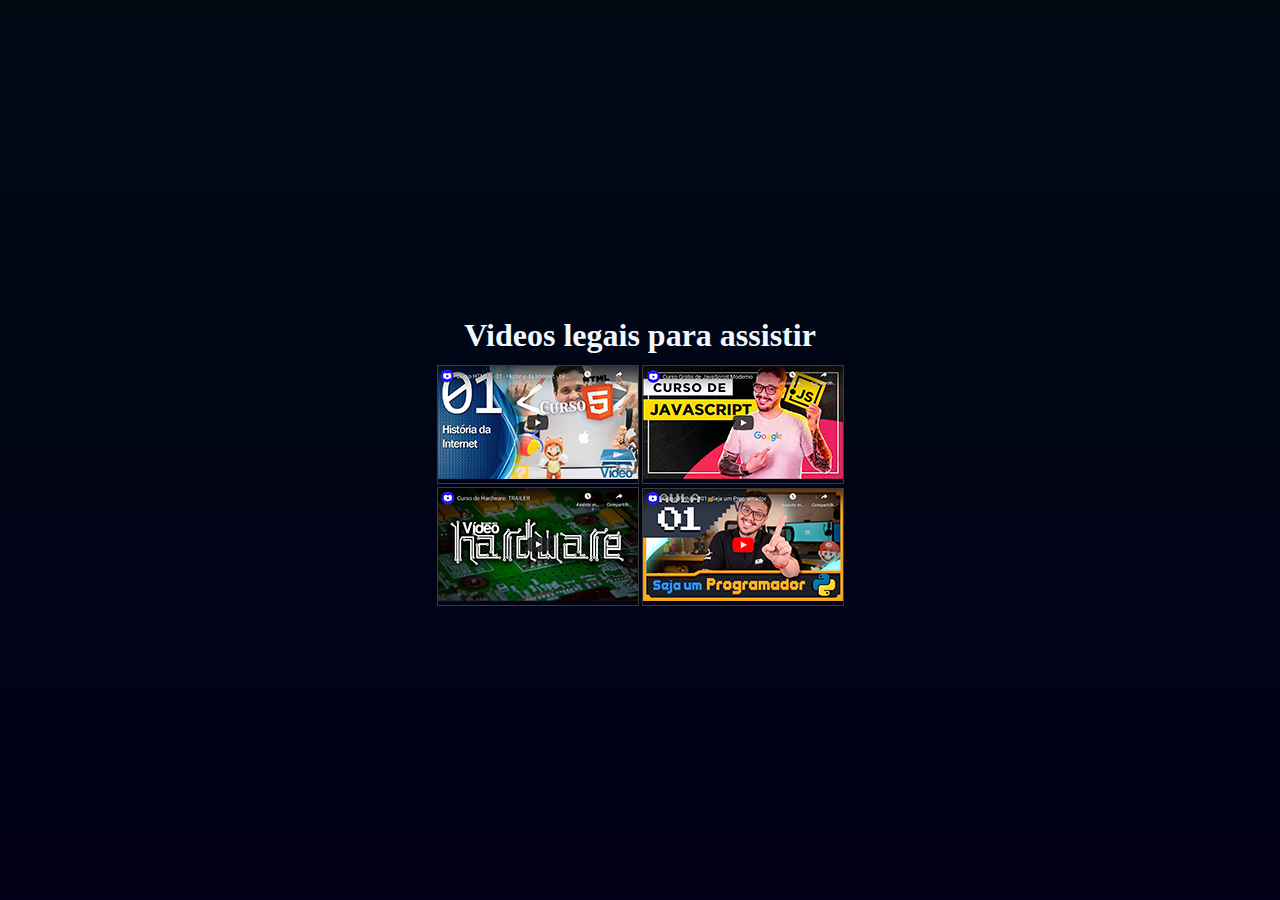
<file: aula11m1/index.html>
<!DOCTYPE html>
<html lang="pt-br">
  <head>
    <meta charset="UTF-8" />
    <meta http-equiv="X-UA-Compatible" content="IE=edge" />
    <meta name="viewport" content="width=device-width, initial-scale=1.0" />
    <link rel="stylesheet" href="assets/css/style.css" />
    <title>aula 11</title>
  </head>
  <body>
    <div class="conteudoEscrito">
      <h1>Videos legais para assistir</h1>
    </div>
    <div class="wrapper">
      <a href="assets/html/cursoHtml.html">
        <div class="item">
          <img src="assets/image/thumb-html.png" alt="curso de html" />
        </div>
      </a>
      <a href="assets/html/cursoJs.html">
        <div class="item">
          <img src="assets/image/thumb-js.png" alt="curso de javaScript" />
        </div>
      </a>
      <a href="assets/html/cursoHardware.html">
        <div class="item">
          <img src="assets/image/thumb-hardware.png" alt="curso de hardware" />
        </div>
      </a>
      <a href="assets/html/cursoPython.html">
        <div class="item">
          <img src="assets/image/thumb-python.png" alt="curso de python" />
        </div>
      </a>
    </div>
  </body>
</html>
</file>
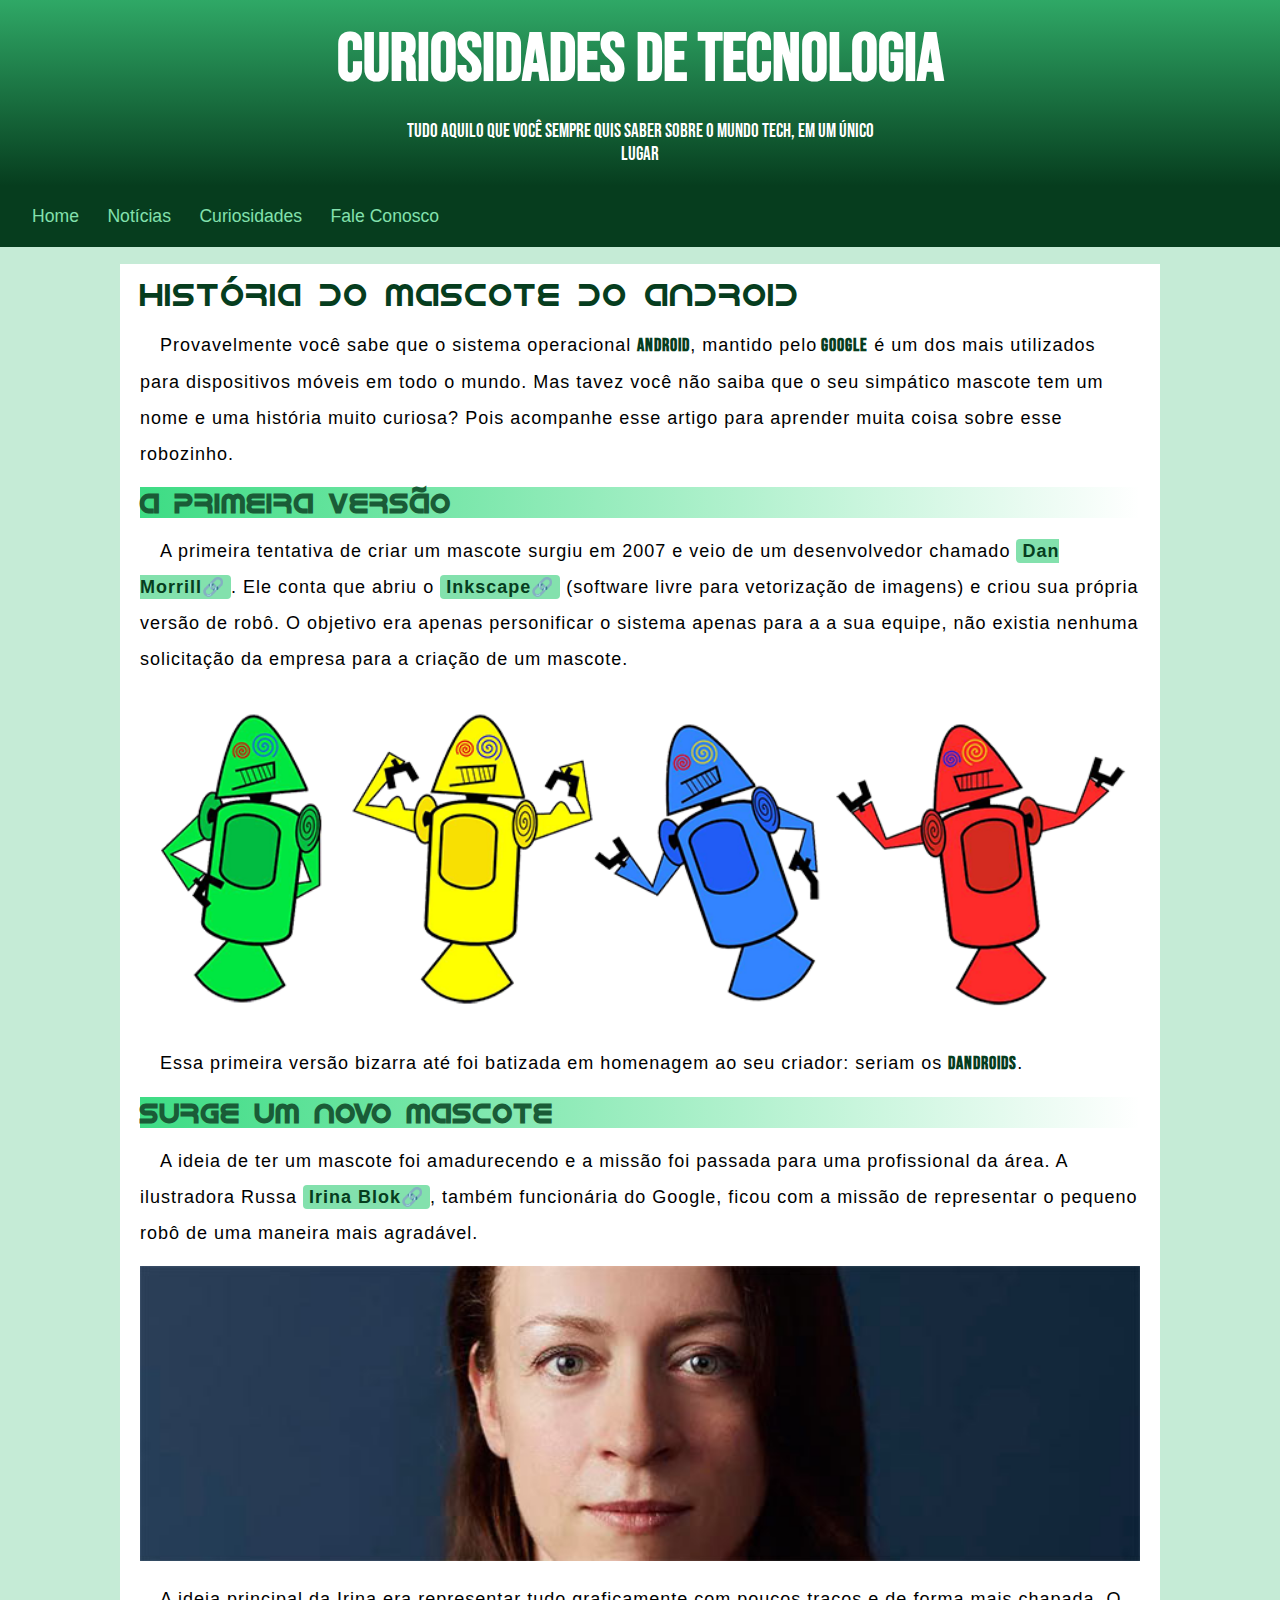
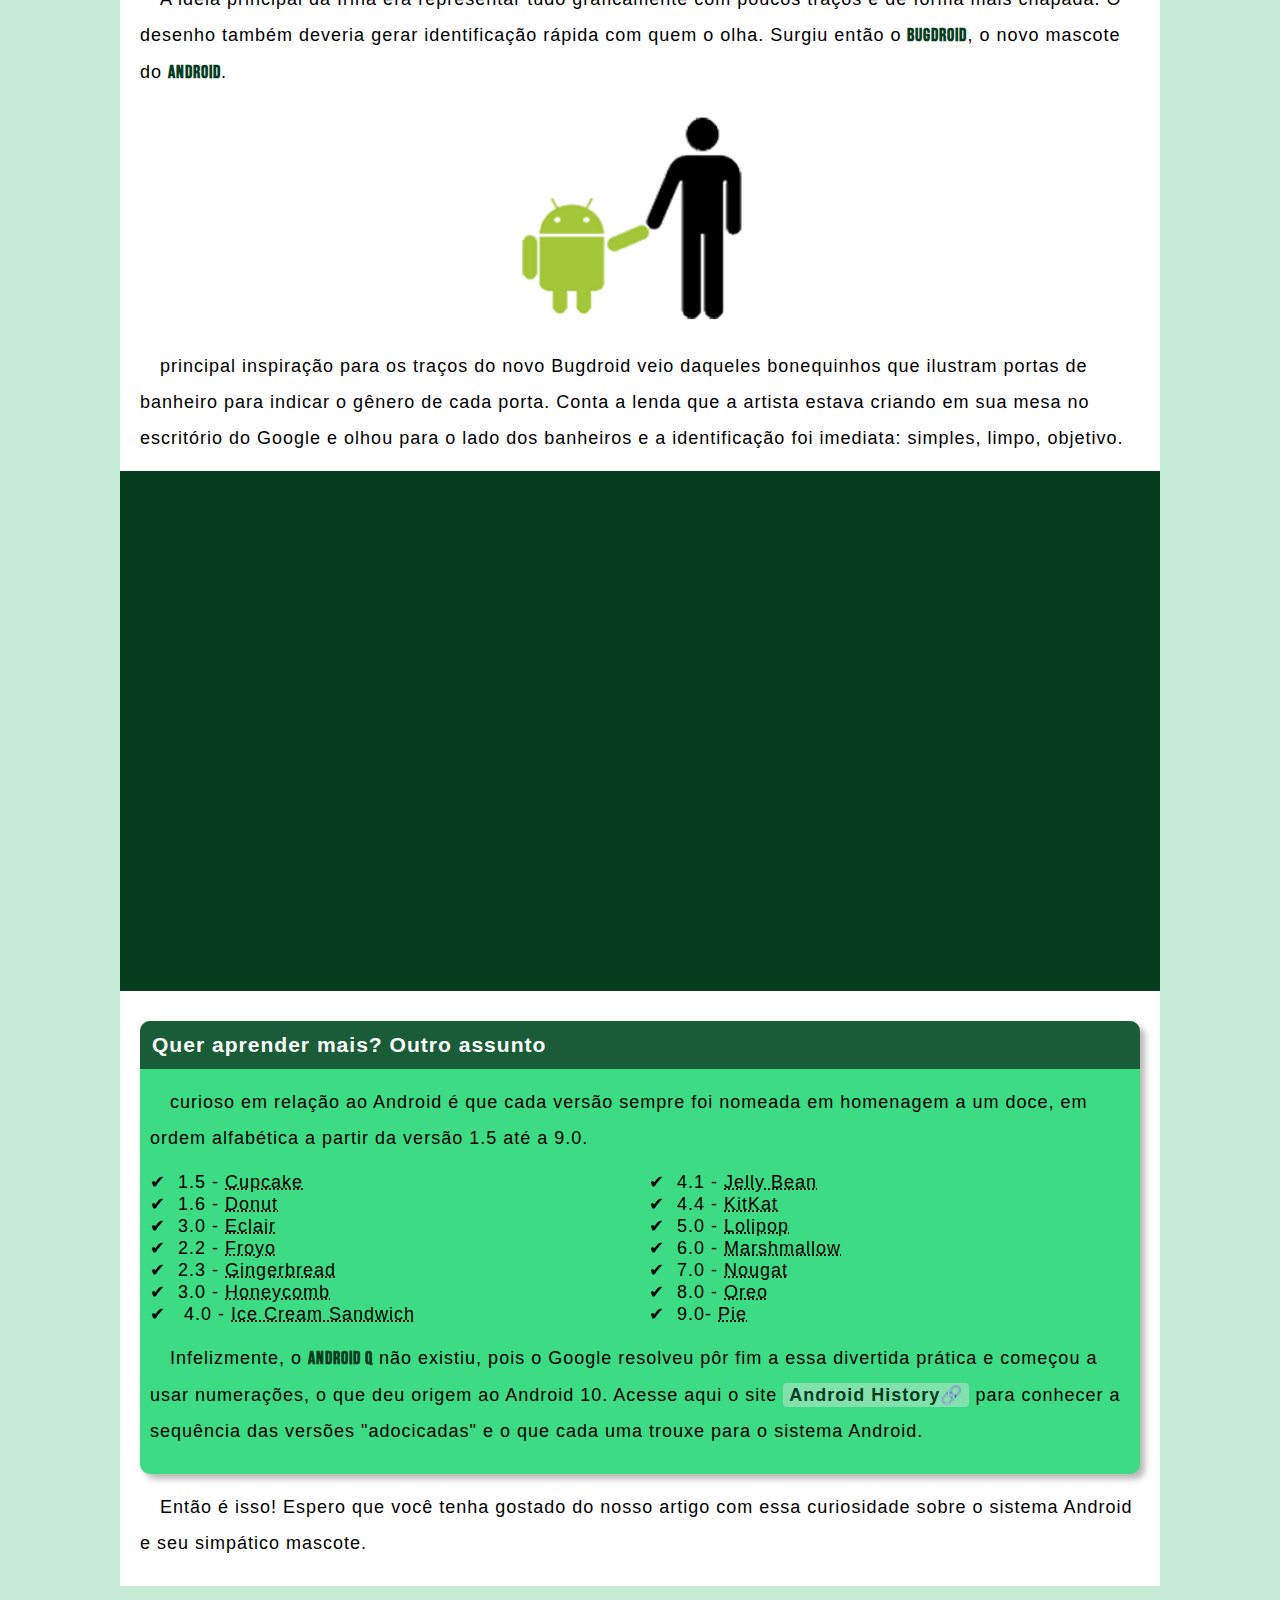
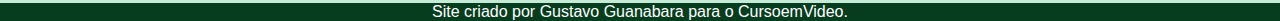
<file: aula12m2/site/index.html>
<!DOCTYPE html>
<html lang="pt-br">
  <head>
    <meta charset="UTF-8" />
    <meta http-equiv="X-UA-Compatible" content="IE=edge" />
    <meta name="viewport" content="width=device-width, initial-scale=1.0" />
    <link rel="stylesheet" href="assets/css/style.css" />
    <link
      rel="shortcut icon"
      href="assets/image/favicon.ico"
      type="image/x-icon" />
    <title>Android</title>
  </head>
  <body>
    <header>
      <h1>Curiosidades de Tecnologia</h1>
      <p>
        Tudo aquilo que você sempre quis saber sobre o mundo Tech, em um único
        lugar
      </p>
    </header>
    <nav class="menu">
      <a class="linkMenu" href="#">Home</a>
      <a class="linkMenu" href="#">Notícias</a>
      <a class="linkMenu" href="#">Curiosidades</a>
      <a class="linkMenu" href="#">Fale Conosco</a>
    </nav>
    <main>
      <article>
        <h1 class="titulo">História do Mascote do Android</h1>
        <p class="conteudoEscrito">
          Provavelmente você sabe que o sistema operacional
          <strong>Android</strong>, mantido pelo<strong> Google</strong> é um
          dos mais utilizados para dispositivos móveis em todo o mundo. Mas
          tavez você não saiba que o seu simpático mascote tem um nome e uma
          história muito curiosa? Pois acompanhe esse artigo para aprender muita
          coisa sobre esse robozinho.
        </p>
        <h2>A primeira versão</h2>
        <p class="conteudoEscrito">
          A primeira tentativa de criar um mascote surgiu em 2007 e veio de um
          desenvolvedor chamado
          <a
            class="linkExterno"
            href="https://www.google.com/url?sa=t&rct=j&q=&esrc=s&source=web&cd=&cad=rja&uact=8&ved=2ahUKEwjKh9Sns7b8AhXCqZUCHZCBCu4QFnoECAsQAQ&url=https%3A%2F%2Fausdroid.net%2F2013%2F01%2F04%2Fdan-morrill-shows-us-the-android-mascots-that-could-have-been%2F&usg=AOvVaw3ge5BiOkdKYFaw3p2IjEdH"
            target="_blank"
            >Dan Morrill</a
          >. Ele conta que abriu o
          <a
            class="linkExterno"
            href="https://www.google.com/url?sa=t&rct=j&q=&esrc=s&source=web&cd=&cad=rja&uact=8&ved=2ahUKEwjT9ZTIs7b8AhUMuJUCHd33CfsQFnoECAoQAQ&url=https%3A%2F%2Finkscape.org%2Fpt-br%2F&usg=AOvVaw0arg7pGsiWX6diMGF17AZ3"
            target="_blank"
            >Inkscape</a
          >
          (software livre para vetorização de imagens) e criou sua própria
          versão de robô. O objetivo era apenas personificar o sistema apenas
          para a a sua equipe, não existia nenhuma solicitação da empresa para a
          criação de um mascote.
        </p>
        <picture>
          <source
            media="(max-width: 680px)"
            srcset="assets/image/dan-droids-pq.png" />
          <img src="assets/image/dan-droids.png" alt="dan-droids"
        /></picture>
        <p class="conteudoEscrito">
          Essa primeira versão bizarra até foi batizada em homenagem ao seu
          criador: seriam os <strong>Dandroids</strong>.
        </p>
        <h2>Surge um novo mascote</h2>
        <p class="conteudoEscrito">
          A ideia de ter um mascote foi amadurecendo e a missão foi passada para
          uma profissional da área. A ilustradora Russa
          <a
            class="linkExterno"
            href="https://www.google.com/url?sa=t&rct=j&q=&esrc=s&source=web&cd=&cad=rja&uact=8&ved=2ahUKEwjQmo-EtLb8AhWatJUCHTHnBeIQFnoECAkQAQ&url=https%3A%2F%2Fwww.irinablok.com%2F&usg=AOvVaw3Lfg7eFIqzBIEmSf0Li8s7"
            target="_blank"
            >Irina Blok</a
          >, também funcionária do Google, ficou com a missão de representar o
          pequeno robô de uma maneira mais agradável.
        </p>
        <picture>
          <source
            media="(max-width: 680px)"
            srcset="assets/image/irina-blok-pq.jpg" />
          <img
            src="assets/image/irina-blok.jpg"
            alt="Irina Blok, criadora do mascote Bugdroid" />
        </picture>
        <p class="conteudoEscrito">
          A ideia principal da Irina era representar tudo graficamente com
          poucos traços e de forma mais chapada. O desenho também deveria gerar
          identificação rápida com quem o olha. Surgiu então o
          <strong>Bugdroid</strong>, o novo mascote do <strong>Android</strong>.
        </p>
        <img
          class="bugDroidPQ"
          src="assets/image/bugdroid.png"
          alt="Bugdroid" />
        <p class="conteudoEscrito">
          principal inspiração para os traços do novo Bugdroid veio daqueles
          bonequinhos que ilustram portas de banheiro para indicar o gênero de
          cada porta. Conta a lenda que a artista estava criando em sua mesa no
          escritório do Google e olhou para o lado dos banheiros e a
          identificação foi imediata: simples, limpo, objetivo.
        </p>
        <div class="videoBugdroid">
          <iframe
            width="560"
            height="315"
            src="https://www.youtube.com/embed/l2UDgpLz20M"
            title="YouTube video player"
            frameborder="0"
            allow="accelerometer; autoplay; clipboard-write; encrypted-media; gyroscope; picture-in-picture; web-share"
            allowfullscreen></iframe>
        </div>
        <aside>
          <h3>Quer aprender mais? Outro assunto</h3>
          <p class="conteudoEscrito">
            curioso em relação ao Android é que cada versão sempre foi nomeada
            em homenagem a um doce, em ordem alfabética a partir da versão 1.5
            até a 9.0.
          </p>
          <ul class="lista">
            <li>1.5 - <abbr title="Bolo de pote">Cupcake</abbr></li>
            <li>1.6 - <abbr title="Rosquinha">Donut</abbr></li>
            <li>3.0 - <abbr title="Bomba doce">Eclair</abbr></li>
            <li>2.2 - <abbr title="Iorgute congelado">Froyo</abbr></li>
            <li>2.3 - <abbr title="Biscoito de gengibre">Gingerbread</abbr></li>
            <li>3.0 - <abbr title="Favo de mel">Honeycomb</abbr></li>
            <li>
              4.0 -
              <abbr title="Sanduíche de sorvete">Ice Cream Sandwich</abbr>
            </li>
            <li>4.1 - <abbr title="Jujuba">Jelly Bean</abbr></li>
            <li>4.4 - <abbr title="KitKat">KitKat</abbr></li>
            <li>5.0 - <abbr title="Pirulito">Lolipop</abbr></li>
            <li>6.0 - <abbr title="Marshmallow">Marshmallow</abbr></li>
            <li>7.0 - <abbr title="Torrone">Nougat</abbr></li>
            <li>8.0 - <abbr title="Oreo">Oreo</abbr></li>
            <li>9.0- <abbr title="Torta">Pie</abbr></li>
          </ul>
          <p class="conteudoEscrito">
            Infelizmente, o <strong>Android Q</strong> não existiu, pois o
            Google resolveu pôr fim a essa divertida prática e começou a usar
            numerações, o que deu origem ao Android 10. Acesse aqui o site
            <a
              class="linkExterno"
              href="https://www.google.com/url?sa=t&rct=j&q=&esrc=s&source=web&cd=&cad=rja&uact=8&ved=2ahUKEwjLrfHNtLb8AhVWrpUCHfcIDuUQFnoECBUQAQ&url=https%3A%2F%2Fwww.android.com%2Fintl%2Fpt-BR_br%2Fhistory%2F&usg=AOvVaw3cWWXpWHuNuPomJ4Aw9OaF"
              target="_blank"
              >Android History</a
            >
            para conhecer a sequência das versões "adocicadas" e o que cada uma
            trouxe para o sistema Android.
          </p>
        </aside>
        <p class="conteudoEscrito">
          Então é isso! Espero que você tenha gostado do nosso artigo com essa
          curiosidade sobre o sistema Android e seu simpático mascote.
        </p>
      </article>
    </main>
    <footer>Site criado por Gustavo Guanabara para o CursoemVideo.</footer>
  </body>
</html>
</file>
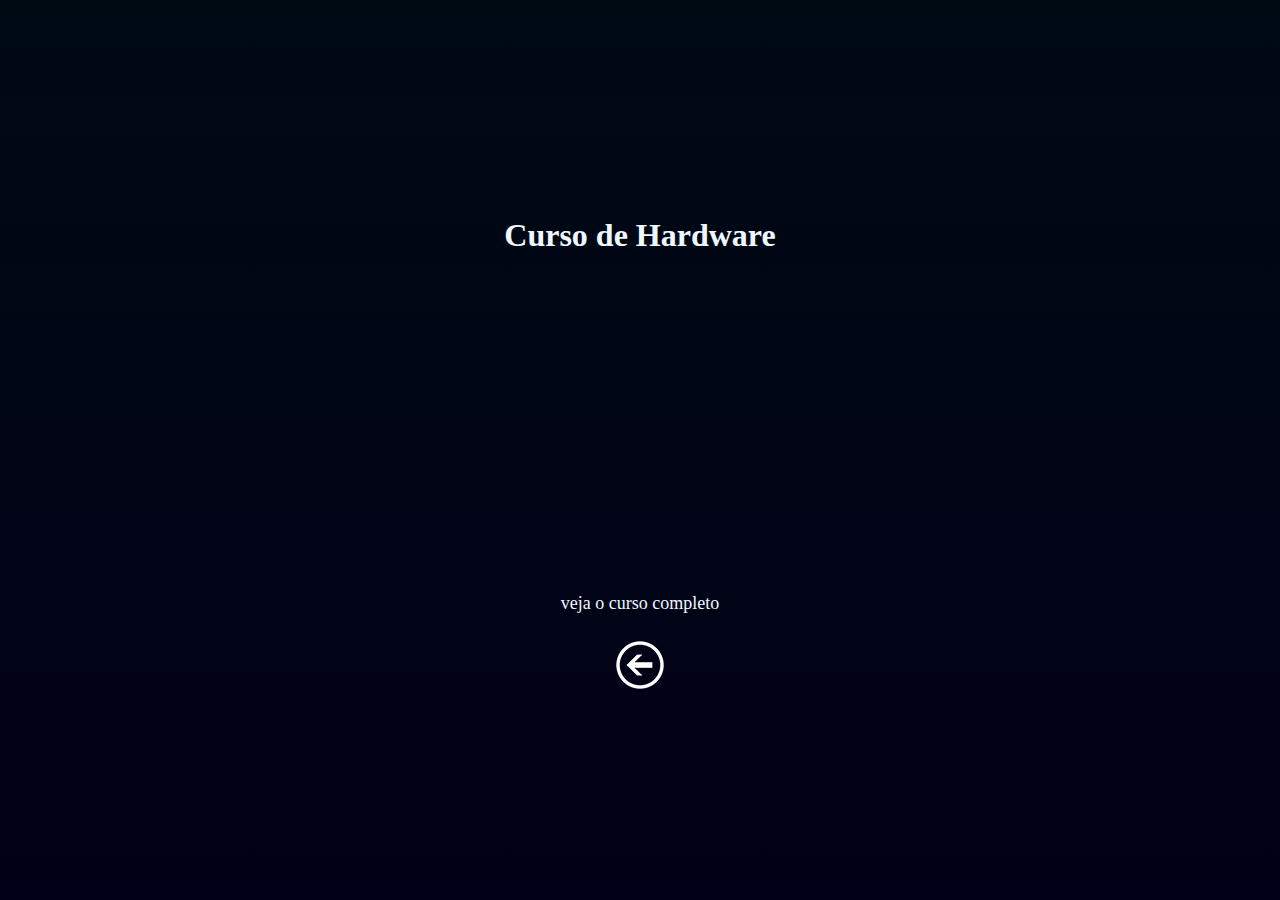
<file: aula11m1/assets/html/cursoHardware.html>
<!DOCTYPE html>
<html lang="pt-br">
  <head>
    <meta charset="UTF-8" />
    <meta http-equiv="X-UA-Compatible" content="IE=edge" />
    <meta name="viewport" content="width=device-width, initial-scale=1.0" />
    <link rel="stylesheet" href="../css/style.css" />
    <title>aula11</title>
  </head>
  <body>
    <div class="conteudoEscrito">
      <h1>Curso de Hardware</h1>
    </div>
    <div class="wrapperVideos">
      <div class="videoEx">
        <iframe
          width="560"
          height="315"
          src="https://www.youtube.com/embed/zpK_MqEMgu4"
          title="YouTube video player"
          frameborder="0"
          allow="accelerometer; autoplay; clipboard-write; encrypted-media; gyroscope; picture-in-picture; web-share"
          allowfullscreen></iframe>
      </div>
      <div class="conteudoEscrito">
        <a
          class="linkPlaylist"
          href="https://www.youtube.com/watch?v=iT6E92Kt38o&list=PLHz_AreHm4dn1JHgN9wpbIUhzZmycYQXW&index=1"
          target="_blank">
          veja o curso completo
        </a>
      </div>
      <div class="btn">
        <a href="../../index.html"
          ><img src="../image/voltar.png" alt="botão de voltar "
        /></a>
      </div>
    </div>
  </body>
</html>
</file>
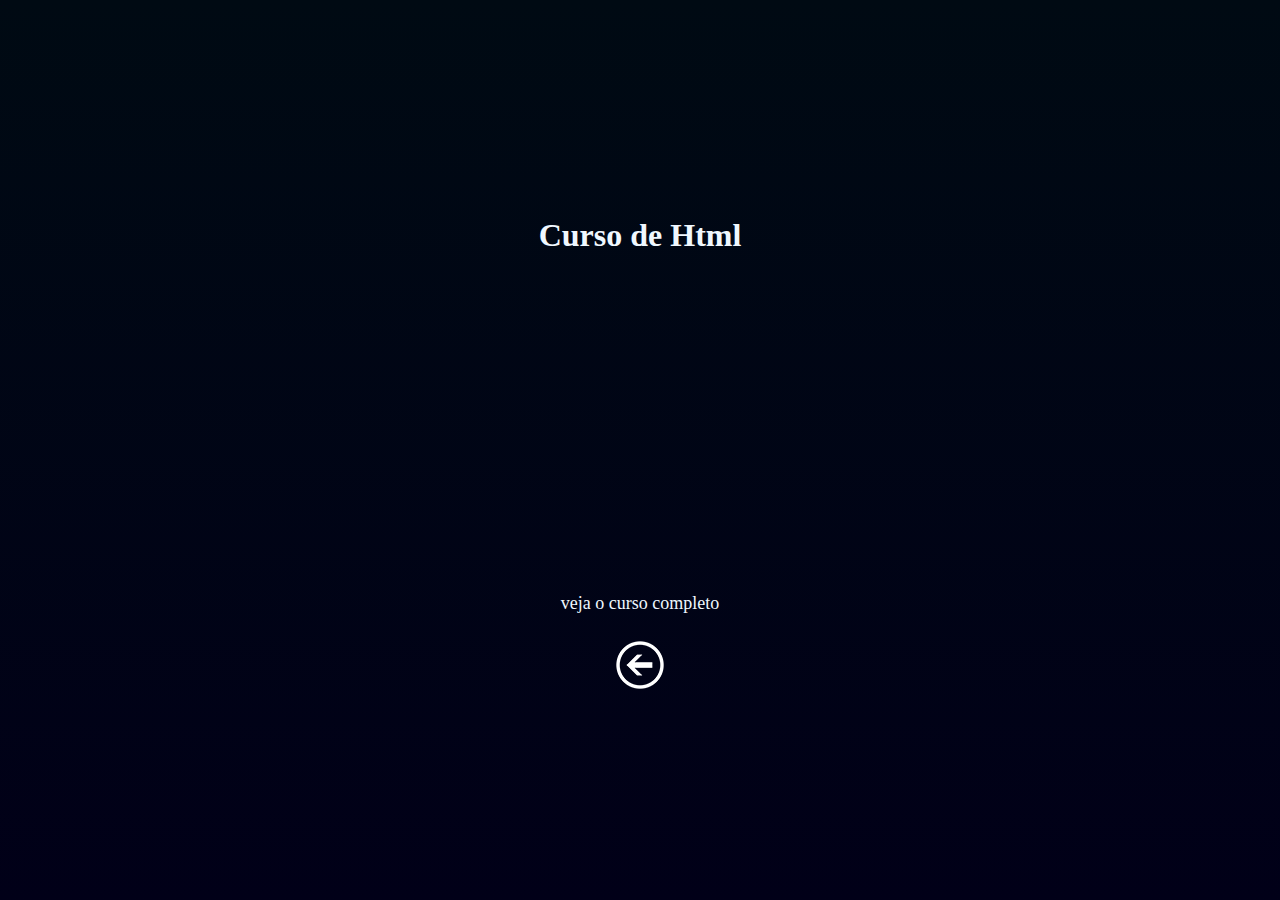
<file: aula11m1/assets/html/cursoHtml.html>
<!DOCTYPE html>
<html lang="pt-br">
  <head>
    <meta charset="UTF-8" />
    <meta http-equiv="X-UA-Compatible" content="IE=edge" />
    <meta name="viewport" content="width=device-width, initial-scale=1.0" />
    <link rel="stylesheet" href="../css/style.css" />
    <title>aula11</title>
  </head>
  <body>
    <div class="conteudoEscrito">
      <h1>Curso de Html</h1>
    </div>
    <div class="wrapperVideos">
      <div class="videoEx">
        <iframe
          width="560"
          height="315"
          src="https://www.youtube.com/embed/epDCjksKMok"
          title="YouTube video player"
          frameborder="0"
          allow="accelerometer; autoplay; clipboard-write; encrypted-media; gyroscope; picture-in-picture; web-share"
          allowfullscreen></iframe>
      </div>
      <div class="conteudoEscrito">
        <a
          class="linkPlaylist"
          href="https://www.youtube.com/playlist?list=PLHz_AreHm4dlAnJ_jJtV29RFxnPHDuk9o"
          target="_blank">
          veja o curso completo
        </a>
      </div>
      <div class="btn">
        <a href="../../index.html"
          ><img
            class="btn_voltar"
            src="../image/voltar.png"
            alt="botão de voltar "
        /></a>
      </div>
    </div>
  </body>
</html>
</file>
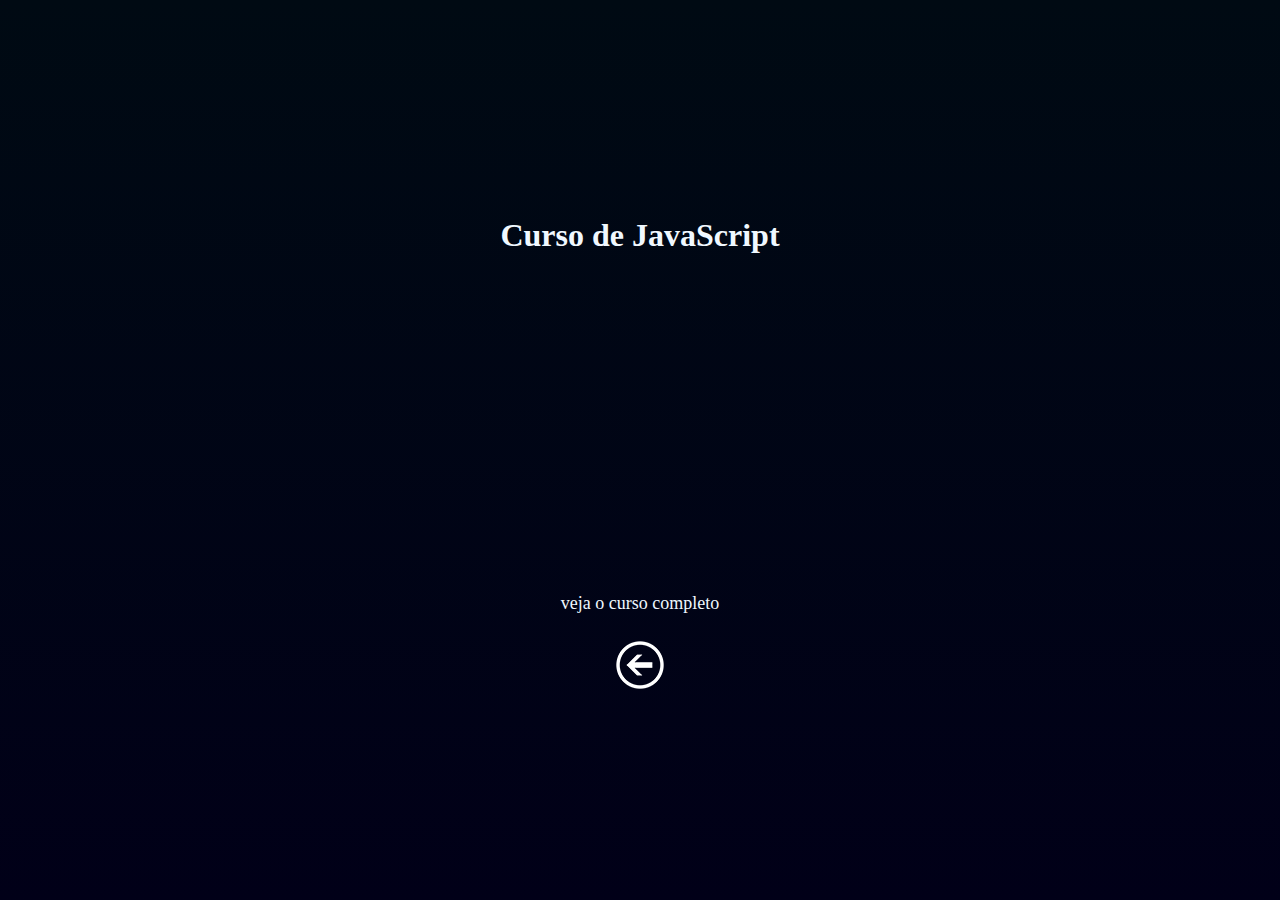
<file: aula11m1/assets/html/cursoJs.html>
<!DOCTYPE html>
<html lang="pt-br">
  <head>
    <meta charset="UTF-8" />
    <meta http-equiv="X-UA-Compatible" content="IE=edge" />
    <meta name="viewport" content="width=device-width, initial-scale=1.0" />
    <link rel="stylesheet" href="../css/style.css" />
    <title>aula11</title>
  </head>
  <body>
    <div class="conteudoEscrito">
      <h1>Curso de JavaScript</h1>
    </div>
    <div class="wrapperVideos">
      <div class="videoEx">
        <iframe
          width="560"
          height="315"
          src="https://www.youtube.com/embed/uzEhd3Lugik"
          title="YouTube video player"
          frameborder="0"
          allow="accelerometer; autoplay; clipboard-write; encrypted-media; gyroscope; picture-in-picture; web-share"
          allowfullscreen></iframe>
      </div>
      <div class="conteudoEscrito">
        <a
          class="linkPlaylist"
          href="https://www.youtube.com/watch?v=1-w1RfGIov4&list=PLHz_AreHm4dlsK3Nr9GVvXCbpQyHQl1o1&index=1"
          target="_blank">
          veja o curso completo
        </a>
      </div>
      <div class="btn">
        <a href="../../index.html"
          ><img
            class="btn_voltar"
            src="../image/voltar.png"
            alt="botão de voltar "
        /></a>
      </div>
    </div>
  </body>
</html>
</file>
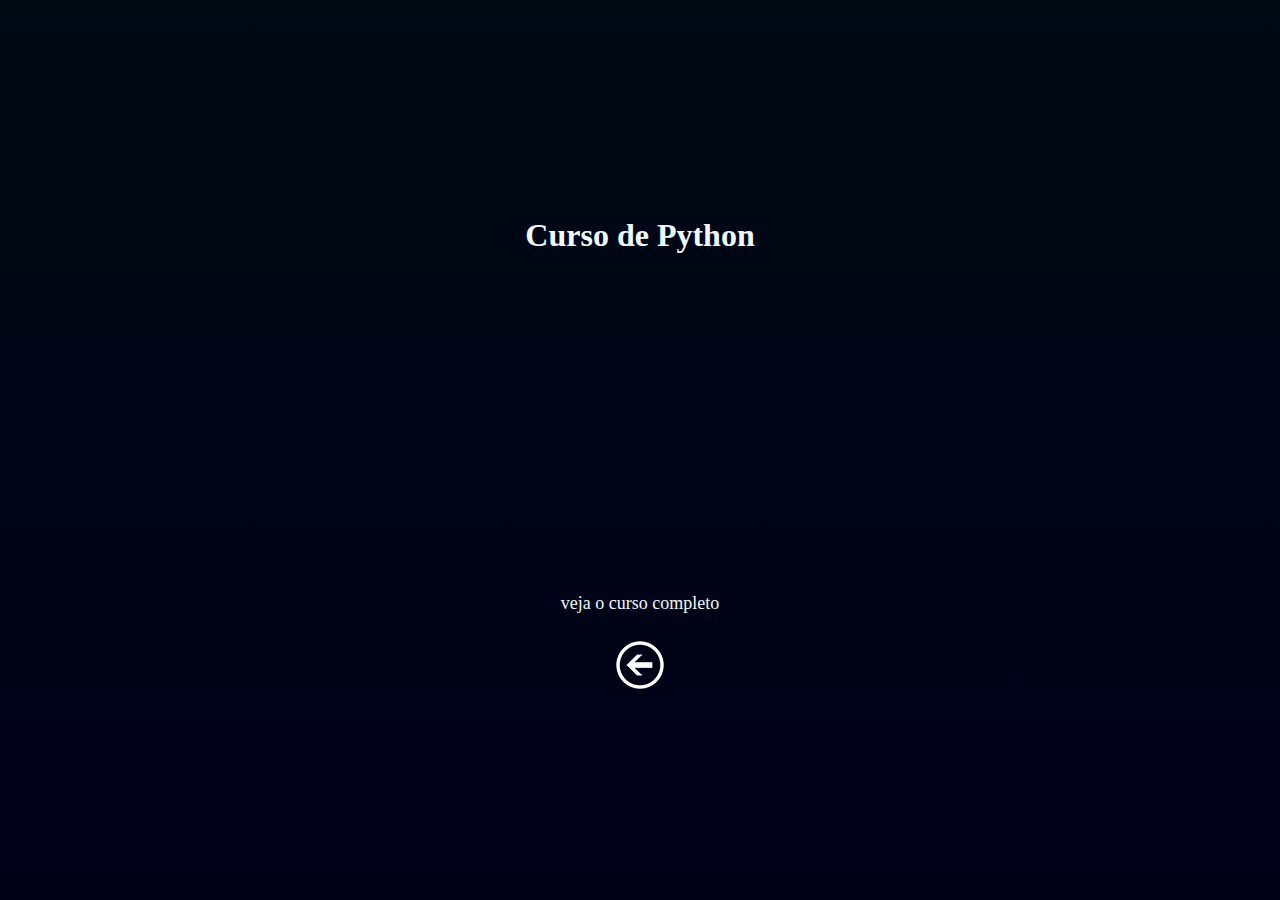
<file: aula11m1/assets/html/cursoPython.html>
<!DOCTYPE html>
<html lang="pt-br">
  <head>
    <meta charset="UTF-8" />
    <meta http-equiv="X-UA-Compatible" content="IE=edge" />
    <meta name="viewport" content="width=device-width, initial-scale=1.0" />
    <link rel="stylesheet" href="../css/style.css" />
    <title>aula11</title>
  </head>
  <body>
    <div class="conteudoEscrito">
      <h1>Curso de Python</h1>
    </div>
    <div class="wrapperVideos">
      <div class="videoEx">
        <iframe
          width="560"
          height="315"
          src="https://www.youtube.com/embed/Mp0vhMDI7fA"
          title="YouTube video player"
          frameborder="0"
          allow="accelerometer; autoplay; clipboard-write; encrypted-media; gyroscope; picture-in-picture; web-share"
          allowfullscreen></iframe>
      </div>
      <div class="conteudoEscrito">
        <a
          class="linkPlaylist"
          href="https://www.youtube.com/watch?v=S9uPNppGsGo&list=PLHz_AreHm4dlKP6QQCekuIPky1CiwmdI6"
          target="_blank">
          veja o curso completo
        </a>
      </div>
      <div class="btn">
        <a href="../../index.html"
          ><img
            class="btn_voltar"
            src="../image/voltar.png"
            alt="botão de voltar "
        /></a>
      </div>
    </div>
  </body>
</html>
</file>
<file: aula11m1/assets/css/style.css>
* {
  margin: 0;
  padding: 0;
  font-family: Georgia, "Times New Roman", Times, serif;
}
html,
body {
  width: 100%;
  height: 100%;
}
body {
  background: linear-gradient(rgb(0, 10, 19), rgb(1, 0, 24));
  display: flex;
  flex-direction: column;
  justify-content: center;
  align-items: center;
}
.wrapper {
  height: 230px;
  width: 410px;
  display: flex;
  flex-direction: row;
  flex-wrap: wrap;
  justify-content: center;
  align-items: center;
}
.item {
  border: 1px solid rgb(59, 59, 59);
  margin: 1.5px 1.5px;
}
.conteudoEscrito {
  text-align: center;
  color: aliceblue;
  width: 427px;
  height: 37px;
  margin: 10px;
}
.wrapperVideos {
  display: flex;
  justify-content: center;
  align-items: center;
  flex-direction: column;
}
.linkPlaylist {
  text-decoration: none;
  color: aliceblue;
  font-size: large;
}
</file>
<file: aula12m2/site/assets/css/style.css>
@charset "UTF-8";
@import url("https://fonts.googleapis.com/css2?family=Bebas+Neue&display=swap");
@font-face {
  font-family: "Android";
  src: url(../fontes/idroid.otf) format("opentype");
  font-weight: normal;
}
:root {
  --cor0: #c5ebd6;
  --cor1: #83e1ad;
  --cor2: #3ddc84;
  --cor3: #2fa866;
  --cor4: #1a5c37;
  --cor5: #063d1e;
  --fonte: Arial, Verdana, Helvetica, sans-serif;
  --fonteDestaque: "Bebas Neue", cursive;
  --fonteAndroid: "Android", cursive;
}
* {
  margin: 0;
  padding: 0;
  font-family: sans-serif;
}
html,
body {
  height: 100%;
  width: 100%;
}
body {
  background: var(--cor0);
}
header {
  background: linear-gradient(to bottom, var(--cor3), var(--cor5));
  color: white;
  min-height: 150px;
  padding-top: 20px;
  text-align: center;
}
header > h1 {
  font-family: var(--fonteDestaque);
  font-size: 4.2em;
}
header > p {
  font-family: var(--fonteDestaque);
  font-size: 1.2em;
  margin: auto;
  max-width: 500px;
  padding: 20px;
}
.menu {
  background: var(--cor5);
  padding: 20px;
}
.linkMenu {
  border-radius: 10px;
  color: var(--cor1);
  font-size: 1.1em;
  margin: 0px 2px;
  margin-bottom: 30px;
  padding: 10px;
  text-decoration: none;
}
.linkMenu:hover {
  background-color: var(--cor2);
  color: var(--cor5);
  font-size: 1.2em;
  transition: 0.5s;
}
main {
  background: white;
  min-width: 300px;
  max-width: 1000px;
  margin: auto;
  margin-bottom: 17px;
  margin-top: 17px;
  padding: 10px 20px;
}
main img {
  width: 100%;
}
.bugDroidPQ {
  display: block;
  margin: auto;
  max-width: 350px;
}
.titulo {
  color: var(--cor5);
  font-family: var(--fonteAndroid);
  font-weight: normal;
  font-size: 1.8em;
  margin-bottom: 10px;
}
strong {
  color: var(--cor5);
  font-weight: 900;
  font-family: var(--fonteDestaque);
}
article {
  letter-spacing: 1px;
  font-size: large;
  font-family: var(--fonte);
}
article > h2 {
  font-family: var(--fonteAndroid);
  color: var(--cor4);
  background: linear-gradient(to right, var(--cor2), transparent);
}
.conteudoEscrito {
  line-height: 2em;
  margin: 15px 0px;
  text-indent: 20px;
}
.linkExterno {
  background: var(--cor1);
  border-radius: 4px;
  color: var(--cor5);
  font-weight: bolder;
  padding: 2px 6px;
  text-decoration: none;
}
.linkExterno:hover {
  transition: 0.3s;
  background-color: var(--cor1);
  color: var(--cor5);
  font-size: 20px;
  text-decoration: underline;
}
.linkExterno::after {
  content: "\1F517";
}
.videoBugdroid {
  background: var(--cor5);
  margin: 0px -20px 30px -20px;
  padding: 20px;
  padding-bottom: 50%;
  position: relative;
}
.videoBugdroid > iframe {
  position: absolute;
  left: 5%;
  top: 5%;
  height: 90%;
  width: 90%;
}
aside {
  background: var(--cor2);
  border-radius: 10px;
  box-shadow: 5px 5px 6px rgba(0, 0, 0, 0.281);
  padding: 10px;
}
aside > h3 {
  background: var(--cor4);
  border-radius: 10px 10px 0px 0px;
  color: white;
  margin: -10px -10px 0px -10px;
  padding: 12px;
}
.lista {
  columns: 2;
  list-style-position: inside;
  list-style-type: "\2714\00A0\00A0";
}
footer {
  background: var(--cor5);
  text-align: center;
  color: white;
}
</file>
